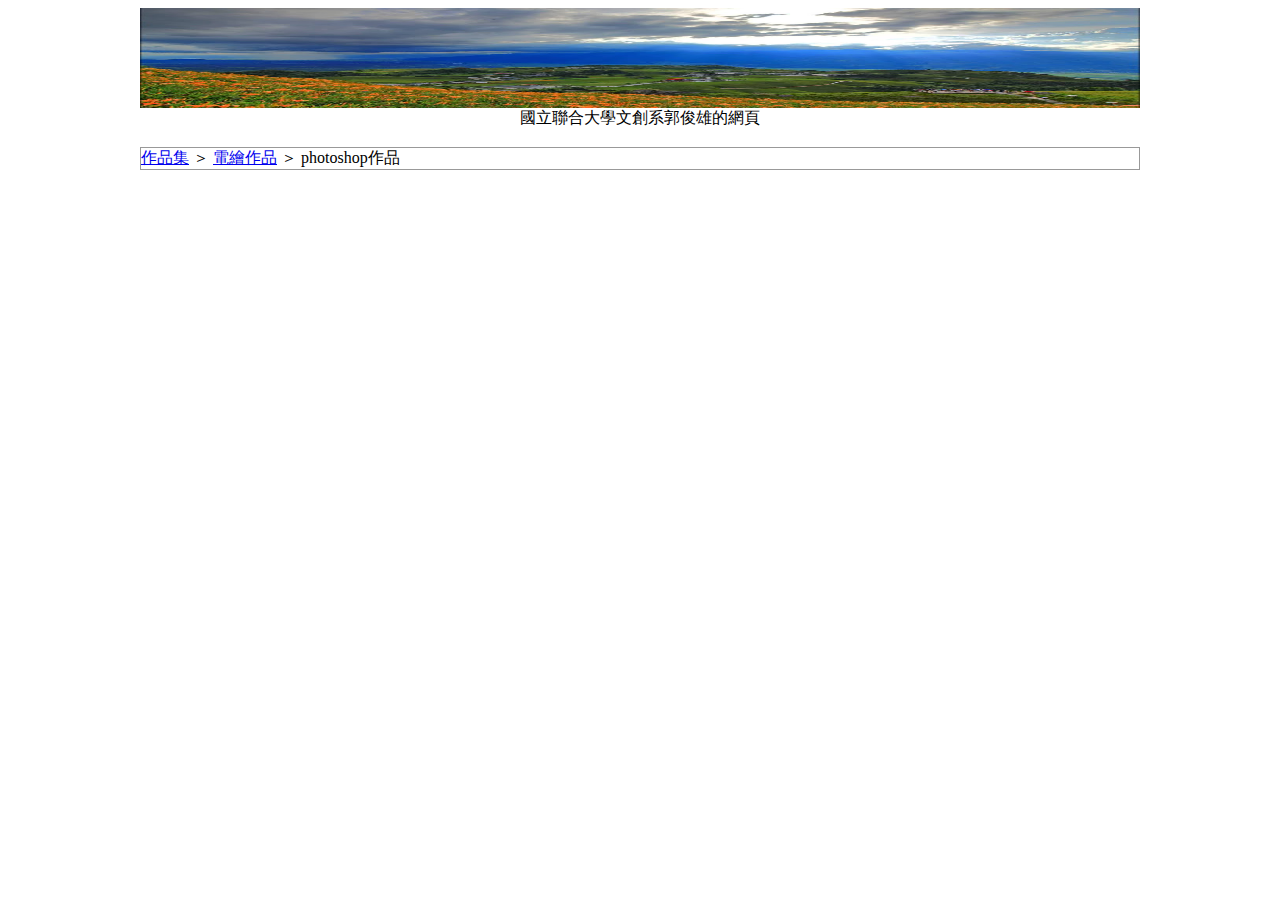
<file: index.htm>
<html>

<head>

<meta charset="UTF-8">
</head>




<body>
<div id="head">
<center>
<table width="1000" border="0" cellpadding="0" cellspacing="0">
<tr>
<td><img src="title.jpg" width="1000" height="100"</td>
</tr>

<tr>
<td align="center">國立聯合大學文創系郭俊雄的網頁</td>
</tr>

</table>

</div>

<div id="nav1"><br>
<center>
<table width="1000" border="0" cellpadding="0" cellspacing="1"bgcolor="#999999">


<tr>
<td align="left" bgcolor="ffffff"><a href="index.htm">作品集</a> ＞ <a href="index.htm">電繪作品</a> ＞ photoshop作品</td>
</tr>

</table>

</div>
</body>

</html>
</file>
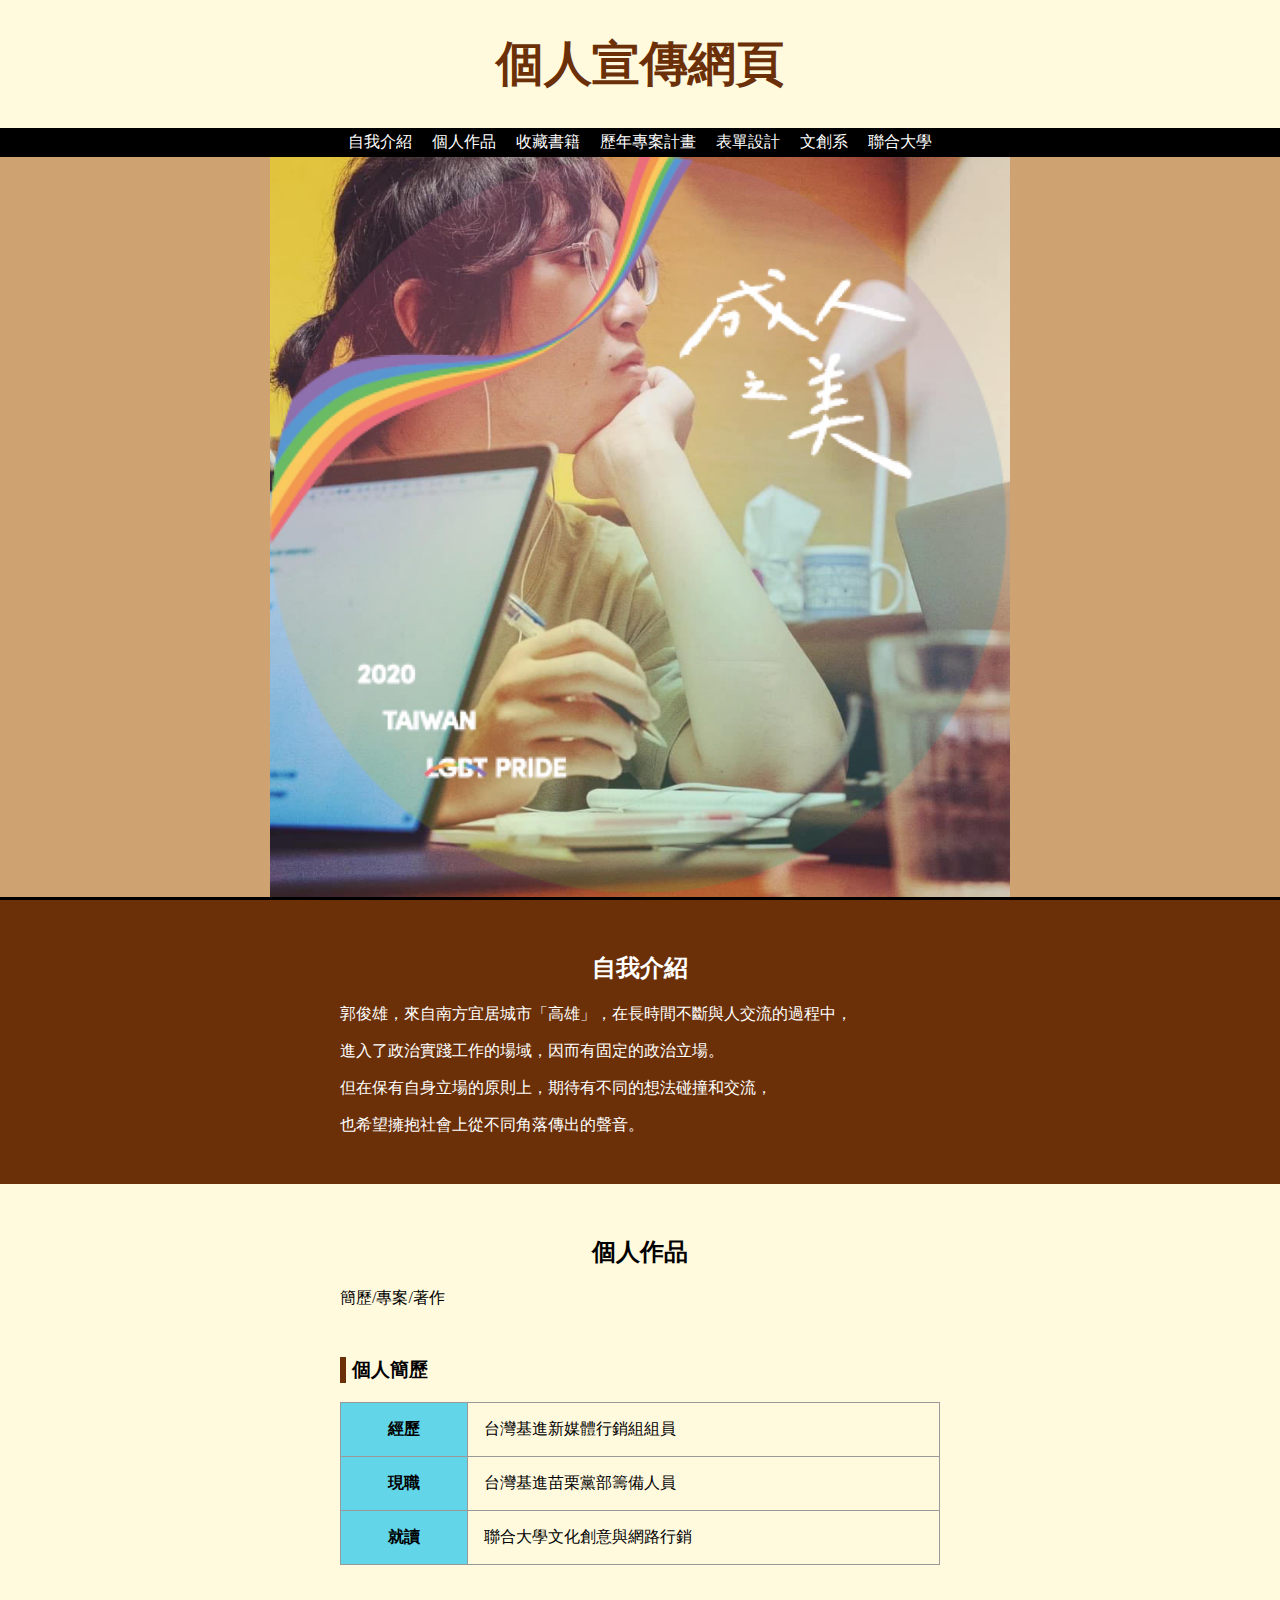
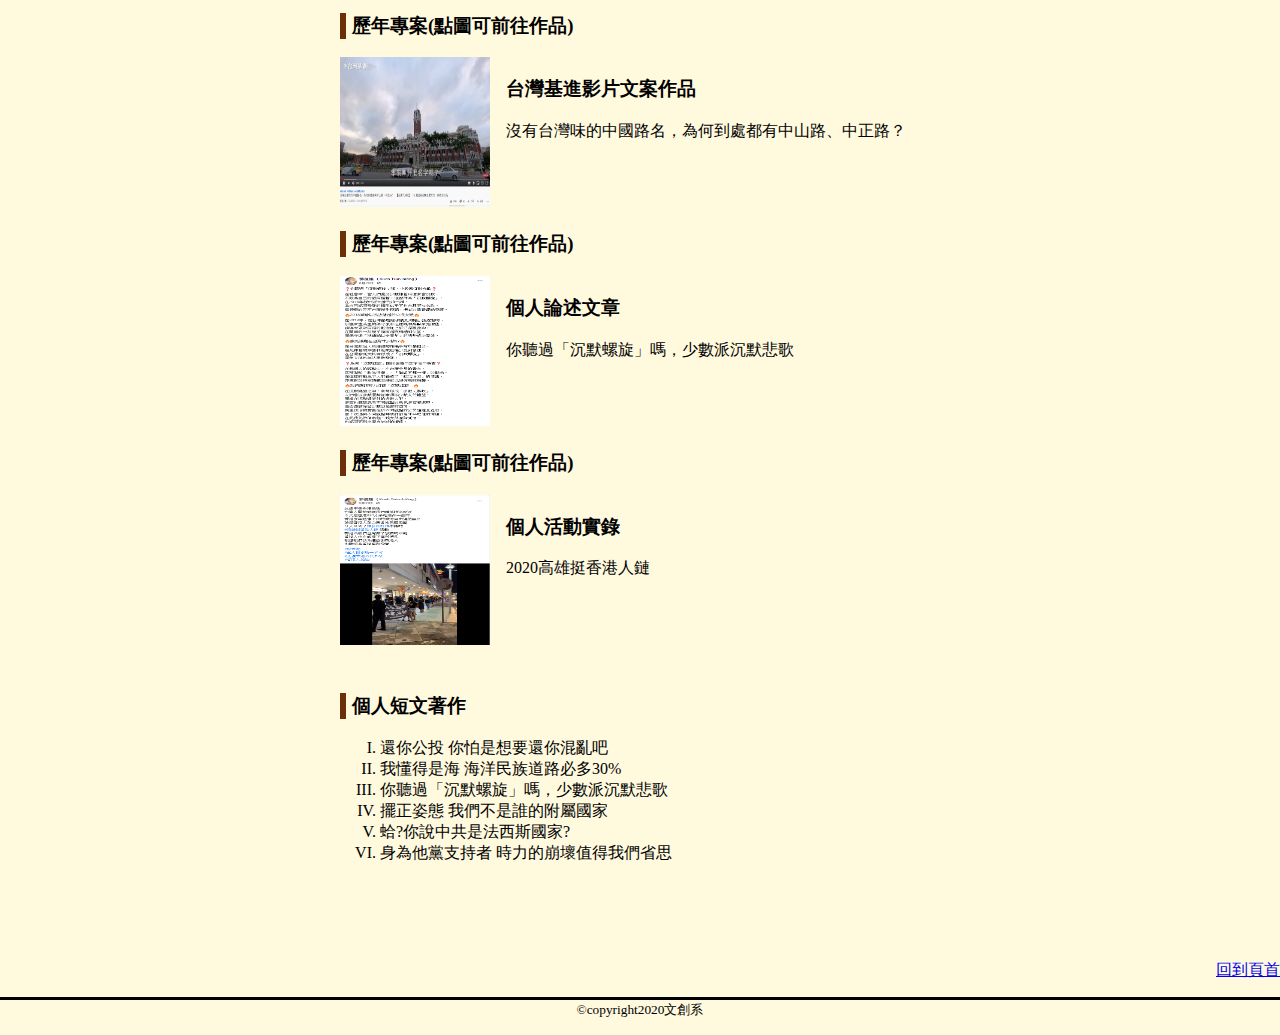
<file: index2.htm>
<!DOCTYPE html>
<html lang="tw">
<head>
<meta charset="UTF-8">
<title>個人宣傳網頁</title>
<mata name="description"content="個人宣傳網頁">
<link rel="stylesheet" href="css/style.css">
</head>

<body>
	<header>
<h1>個人宣傳網頁</h1>
		<nav class="navigation">
			<ul>
<li><a href="#profile">自我介紹</a></li>
<li><a href="#concert">個人作品</a></li>
<li><a href="book.xml"target="_blank">收藏書籍</a></li>
<li><a href="project.htm"target="_blank">歷年專案計畫</a></li>
<li><a href="form.htm"target="_blank">表單設計</a></li>
<li><a href="https://ccdm.nuu.edu.tw/"target="_blank">文創系</a></li>
<li><a href="https://www.nuu.edu.tw/"target="_blank">聯合大學</a></li>

			</ul>
		</nav>
	</header>
<main>
	<div class="mainvisual">
	<img src="img/4.jpg"alt="主視覺圖片"width="740"height="340">
	</div>
	<article id="profile">
	<div class="inner">
	<h2>自我介紹</h2>
	<p>郭俊雄，來自南方宜居城市「高雄」，在長時間不斷與人交流的過程中，</p>
	<p>進入了政治實踐工作的場域，因而有固定的政治立場。</p>
	<p>但在保有自身立場的原則上，期待有不同的想法碰撞和交流，</p>
	<p>也希望擁抱社會上從不同角落傳出的聲音。</p>
	
	</article>
	<article id="concert">
	<h2>個人作品</h2>
	<p>簡歷/專案/著作</p>
<section>
	<h3>個人簡歷</h3>
	<table>
	<tr><th>經歷</th><td>台灣基進新媒體行銷組組員</td></tr>
	<tr><th>現職</th><td>台灣基進苗栗黨部籌備人員</td></tr>
	<tr><th>就讀</th><td>聯合大學文化創意與網路行銷</td></tr>
	</table>
	</section>
	<section>
	<h3>歷年專案(點圖可前往作品)</h3>
	<section class="performer">
	<a href="https://www.youtube.com/watch?v=0ZbHPXVvXzk"target="_blank"><img src="img/1.png"width="150"height="150"></a>
	<h3>台灣基進影片文案作品</h3>
	<p>沒有台灣味的中國路名，為何到處都有中山路、中正路？</p>
	</section>
	<h3>歷年專案(點圖可前往作品)</h3>
	<section class="performer">
	<a href="https://reurl.cc/d5l8mq"target="_blank"><img src="img/2.png"width="150"height="150"></a>
	<h3>個人論述文章</h3>
	<p>你聽過「沉默螺旋」嗎，少數派沉默悲歌</p>
	</section>
	<h3>歷年專案(點圖可前往作品)</h3>
	<section class="performer">
	<a href="https://reurl.cc/py4Xrr"target="_blank"><img src="img/3.png"width="150"height="150"></a>
	<h3>個人活動實錄</h3>
	<p>2020高雄挺香港人鏈</p>
	</section>

</section>
		<section>
	<h3>個人短文著作</h3>
	<ol>
	<li>還你公投 你怕是想要還你混亂吧</li>
	<li>我懂得是海 海洋民族道路必多30%</li>
	<li>你聽過「沉默螺旋」嗎，少數派沉默悲歌</li>
	<li>擺正姿態 我們不是誰的附屬國家</li>
	<li>蛤?你說中共是法西斯國家?</li>
	<li>身為他黨支持者 時力的崩壞值得我們省思</li>
	</ol>
		</section>
	</article>



</main>
</body>
<footer>
<p class="pagetop"><a href="#top">回到頁首</a></p>
<p class="copyright"><small>&copy;copyright2020文創系</p>
</html>
</file>
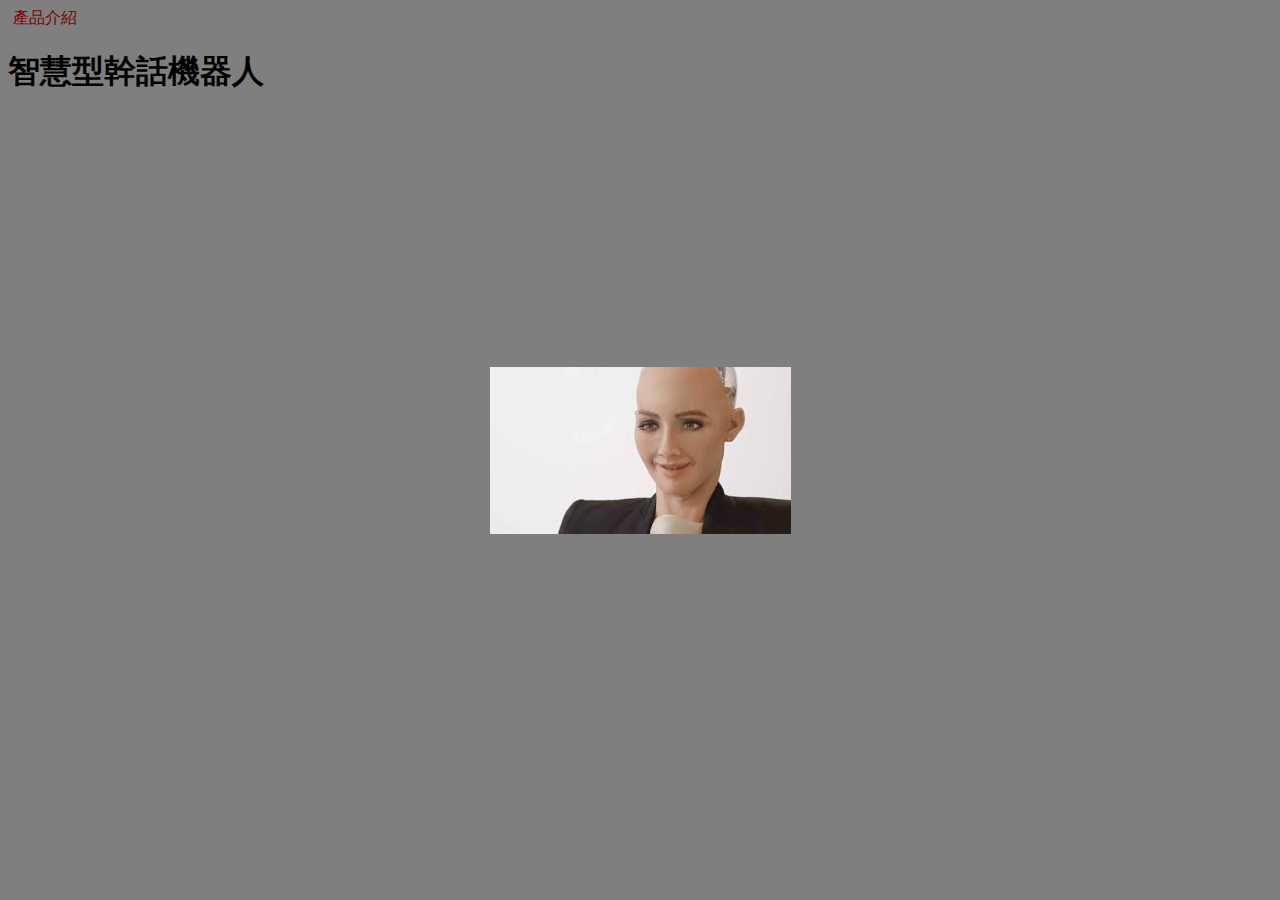
<file: index3.html>
<!DOCTYPE html>
<html lang="en">
<head>
	<meta charset="UTF-8">
	<meta name="viewport" content="width=device-width, initial-scale=1.0">
	<title>Document</title>
	<script src="https://ajax.googleapis.com/ajax/libs/jquery/3.5.1/jquery.min.js"></script>
	<style type="text/css">
		p{color: red;
		margin:5px;
		cursor:pointer;}
		p:hover{
			background: yellow
		}
		.sofia{
			position: fixed;
			top: 0;
			left: 0;
			width: 100%;
			height: 100%;
			z-index: 10;
			background: rgba(0,0,0,0.5);
			display: flex;
			justify-content: center;
			align-items: center;



		}
	</style>

</head>
<body>
	<p>產品介紹</p>
	<h1>智慧型幹話機器人</h1>
	<div class="sofia">
		<img src="1.jpg">
	</div>

	<script type="text/javascript">
		$('p').click(function(){
			$('.sofia').slideToggle();
		});
	
		$('.sofia').click(function(){
			$('.sofia').slideToggle();
		});
	</script>
</body>
</html>
</file>
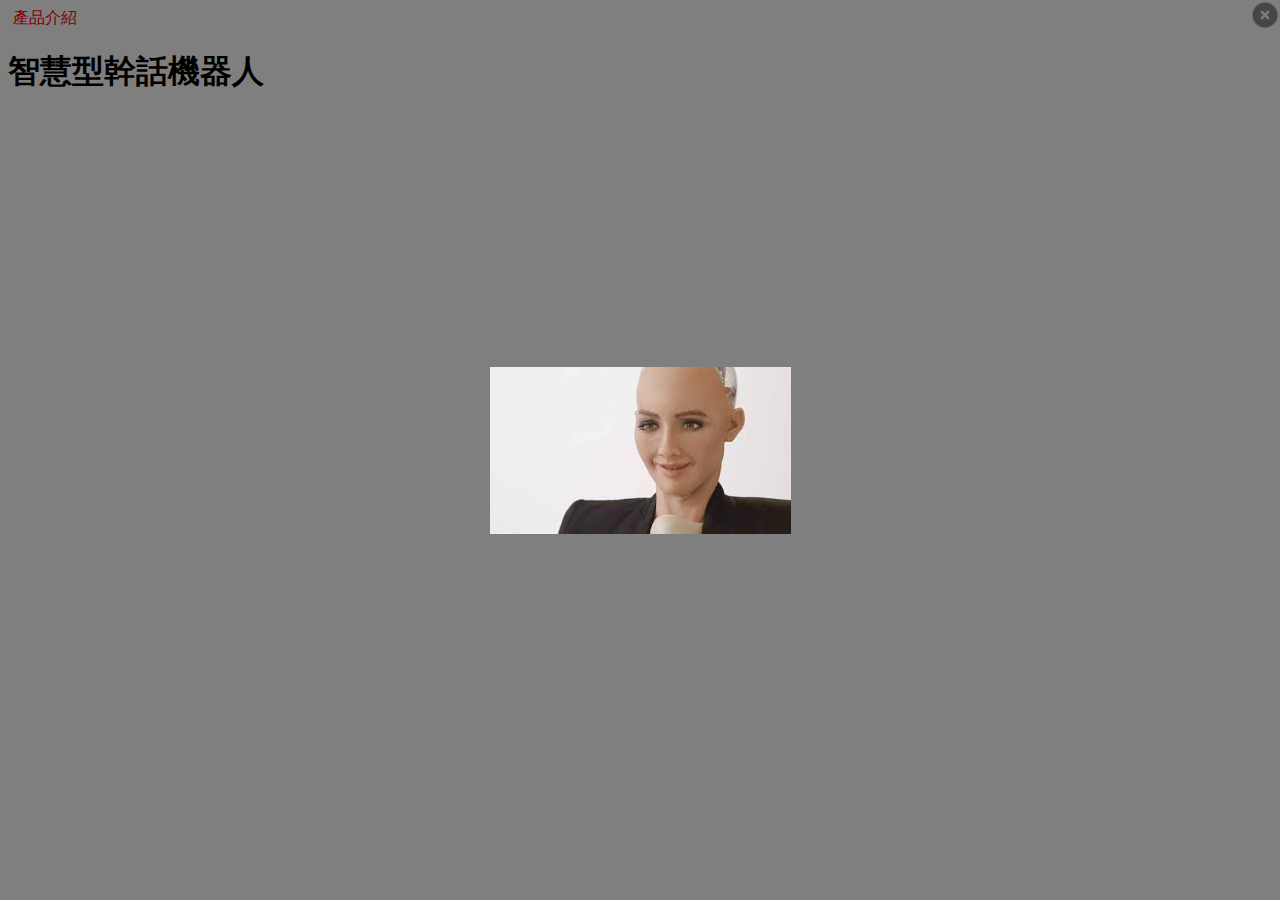
<file: index5.html>
<!DOCTYPE html>
<html lang="en">
<head>
	<meta charset="UTF-8">
	<meta name="viewport" content="width=device-width, initial-scale=1.0">
	<title>Document</title>
	<script src="https://ajax.googleapis.com/ajax/libs/jquery/3.5.1/jquery.min.js"></script>
	<style type="text/css">
		p{color: red;
		margin:5px;
		cursor:pointer;}
		p:hover{
			background: yellow
		}
		.sofia{
			position: fixed;
			top: 0;
			left: 0;
			width: 100%;
			height: 100%;
			z-index: 10;
			background: rgba(0,0,0,0.5);
			display: flex;
			justify-content: center;
			align-items: center;}


		.closs{position: fixed;
			top:0;
			right:0;
			z-index:10;
			display: flex;
			}
			


		}
	</style>

</head>
<body>
	<p>產品介紹</p>
	<h1>智慧型幹話機器人</h1>
	<div class="sofia">
		<img src="1.jpg">
	</div>

	<div class="closs">
		<img src="2.png" height="30" width="30">
	</div>


	<script type="text/javascript">
		$('p').click(function(){
			$('.sofia').slideToggle();
			$('.closs').slideToggle();
		});

		$('.closs').click(function(){
			$('.closs').slideToggle();
			$('.sofia').slideToggle();
		});
	</script>
</body>
</html>
</file>
<file: css/style.css>
/* body */
body {
    background-color: #fff9de;
    margin: 0;
}

/* 標題1*/
h1 {
    font-size: 3em;
    color: #6b3008;
    text-align: center;
}

/* 選單 */
.navigation ul {
    background-color: #000000;
    margin: 0;
    padding: 4px;
    text-align: center;
}
.navigation ul li {
    list-style-type: none;
    display: inline;
    margin: 0 8px;
}
.navigation ul li a {
    color: #ffffff;
    text-decoration: none;
}
.navigation ul li a:hover {
    color: #62d5e8;
    text-decoration: underline;
}

/* 主視覺 */
.mainvisual {
    background-color: #cfa271;
    border-bottom: solid 3px #000000;
}
.mainvisual img {
    display: block;
    margin: 0 auto;
    max-width: 100%;
    height: auto;
}

/* article */
article {
    padding: 32px 16px;
}

/* 背景色・文字色 */
#profile {
    background-color: #6b3008;
    color: #ffffff;
}

/* 邊界設定 */
#profile .inner {
    max-width: 600px;
    margin: 0 auto;
}

#concert {
    max-width: 600px;
    margin: 0 auto;
}

/* section */
section {
    margin: 48px 0;
}


/* 標題23 */
h2 {
    text-align: center;
}

h3 {
    border-left: solid 6px #6b3008;
    padding-left: 6px;
}

/* 表 */
table {
    border-collapse: collapse;
    width: 100%;
}
th,td {
    border: solid 1px #999999;
    padding: 16px;
}
th {
    background-color: #62d5e8;
}

/* 作品集 */
.performer {
    margin: 0 0 24px;
    overflow: hidden;
}
.performer img {
    float: left;
    margin: 0 16px 0 0;
}
.performer h4 {
    margin: 0 0 0.5em;
}
.performer p {
    margin: 0;
}


/* 回頁首 */
.pagetop {
    text-align: right;
}

/* 著作權 */
.copyright {
    border-top: solid 3px #000000;
    text-align: center;
}


/* 著作 */
ol li {
    list-style-type: upper-roman;
}
</file>
